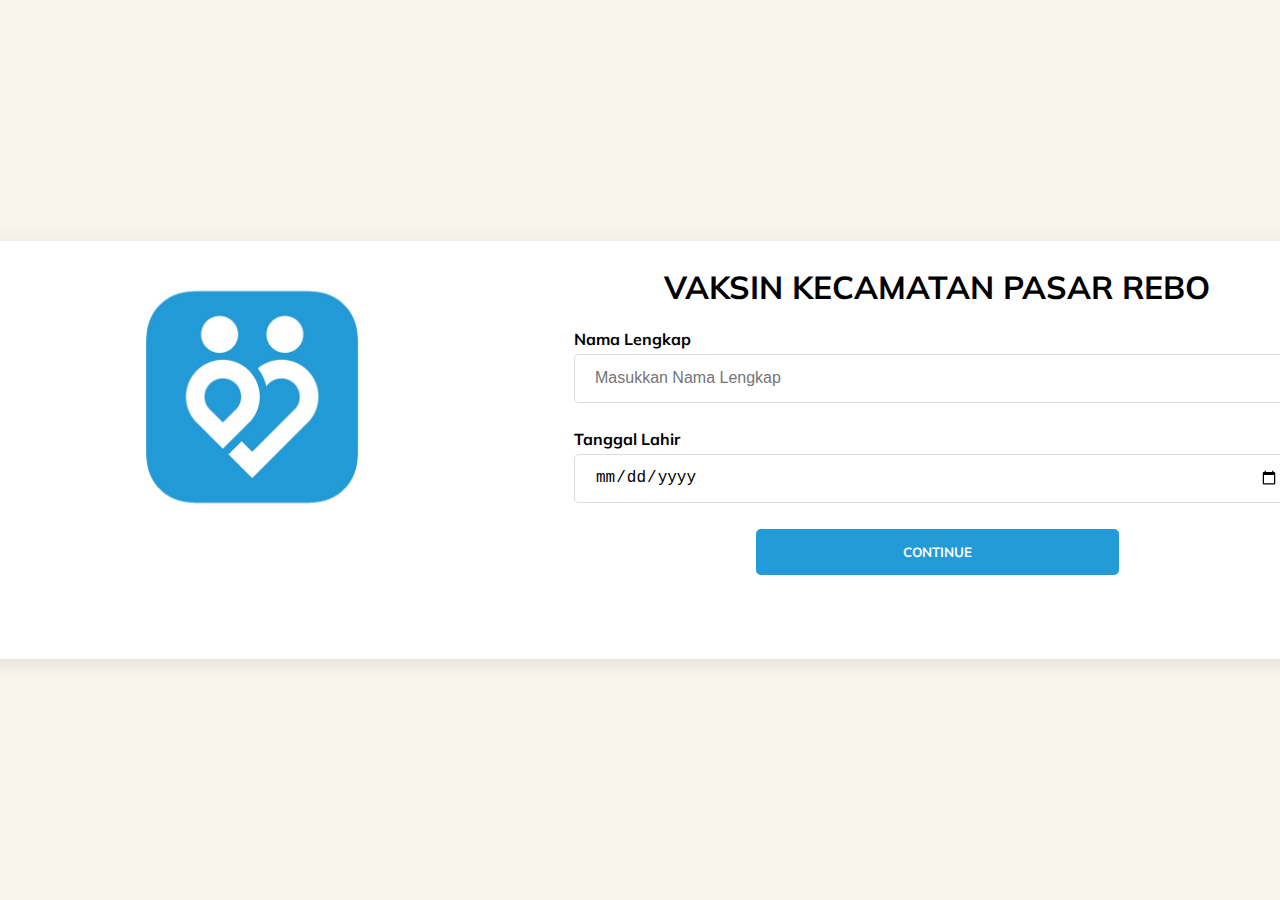
<file: index.html>
<!DOCTYPE html>
<html lang="en">

<head>
    <meta charset="UTF-8">
    <meta http-equiv="X-UA-Compatible" content="IE=edge">
    <meta name="viewport" content="width=device-width, initial-scale=1.0">
    <link rel="stylesheet" href="style.css">
    <link rel="stylesheet"
        href="https://fonts.googleapis.com/css2?family=Carter+One&family=Fredoka+One&family=Maven+Pro:wght@400;500&family=Mulish:wght@500;800&display=swap">
    <title>Landing Page | Registration</title>
</head>

<body style="background-image :url(https://pusatinformasitraining.com/wp-content/uploads/2020/06/13986.jpg)">
    <div class="popup-container" id="popupContainer">
        <div class="popup-box">
            <h2>Selamat
                <span class="input-popup" id="namePopUp">Andrizal Chaidar</span>
                kamu sudah terdaftar untuk vaksin
            </h2>
            <h4>Lokasi untuk vaksinasi kamu berada di
                <span class="input-popup" id="lokasiPopUp">SDN 05 KALISARI, Kec. Pasar Rebo, Kel. Kalisari</span>
                pada tanggal
                <span class="input-popup" id="waktuPopUp">5 februari 2022</span>
                pukul
                <span class="input-popup" id="jamPopUp">07:00 WIB</span>
            </h4>
            <div id="countdown" class="countdown">
                <div class="time">
                    <h2 id="days"></h2>
                    <small>Days</small>
                </div>
                <div class="time">
                    <h2 id="hours"></h2>
                    <small>Hours</small>
                </div>
                <div class="time">
                    <h2 id="minutes"></h2>
                    <small>Minutes</small>
                </div>
                <div class="time">
                    <h2 id="seconds"></h2>
                    <small>Seconds</small>
                </div>
            </div>
            <div class="button">
                <button id="popUpBtn">close</button>
            </div>
        </div>
    </div>
    <div class="container">
        <div class="icon" style="width: 45%;">
            <img src="WhatsApp Image 2022-01-27 at 14.41.06 (1).jpeg">
        </div>
        <div class="form">
            <h1>VAKSIN KECAMATAN PASAR REBO</h1>
            <form>
                <div class="input-form">
                    <div class="full-name">
                        <div class="first-name">
                            <label for="fname">
                                <b>Nama Lengkap</b>
                            </label>
                            <input required type="text" id="fname" name="fname" placeholder="Masukkan Nama Lengkap">
                            <div class="failed-form" id="nameFailed">Nama tidak boleh kosong</div>
                        </div>
                    </div>
                    <label for="tanggalLahir"><b>Tanggal Lahir</b></label>
                    <input required type="date" id="tanggalLahir" name="tanggalLahir" required>
                    <div class="failed-form" id="dateFailed">Tanggal lahir tidak boleh kosong</div>
                </div>
                <div class="button">
                    <button id="submit-button" type="submit">CONTINUE</button>
                </div>
            </form>
        </div>
    </div>
    <script type="module" src="index.js"></script>
</body>

</html>
</file>
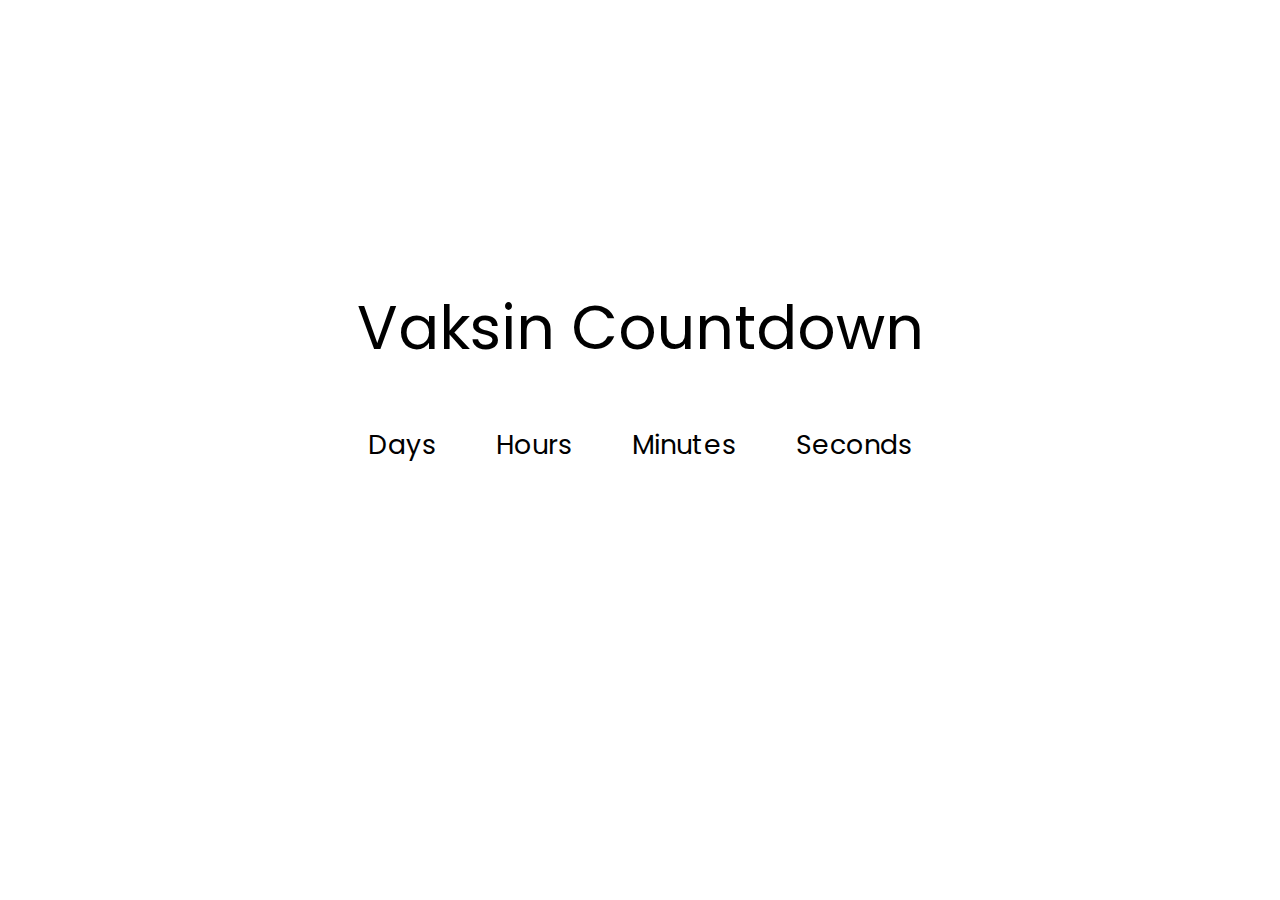
<file: countdown.html>
<html lang="en">

<head>
 <meta charset="UTF-8" />
 <meta name="viewport" content="width=device-width, initial-scale=1.0" />
 <meta http-equiv="X-UA-Compatible" content="ie=edge" /> 
 <link rel="stylesheet" href="styleCountdown.css"/> 
 <title>New Year Countdown</title> 
</head>

<body>

 <h1>Vaksin Countdown</h1>

 <div id="countdown" class="countdown">

  <div class="time">
   <h2 id="days"></h2>
   <small>Days</small>
  </div>

  <div class="time">
   <h2 id="hours"></h2>
   <small>Hours</small>
  </div>

  <div class="time">
   <h2 id="minutes"></h2>
   <small>Minutes</small>
  </div>

  <div class="time">
   <h2 id="seconds"></h2>
   <small>Seconds</small>
  </div>

 </div>

 <script src="app.js"></script>
</body>
</html>
</file>
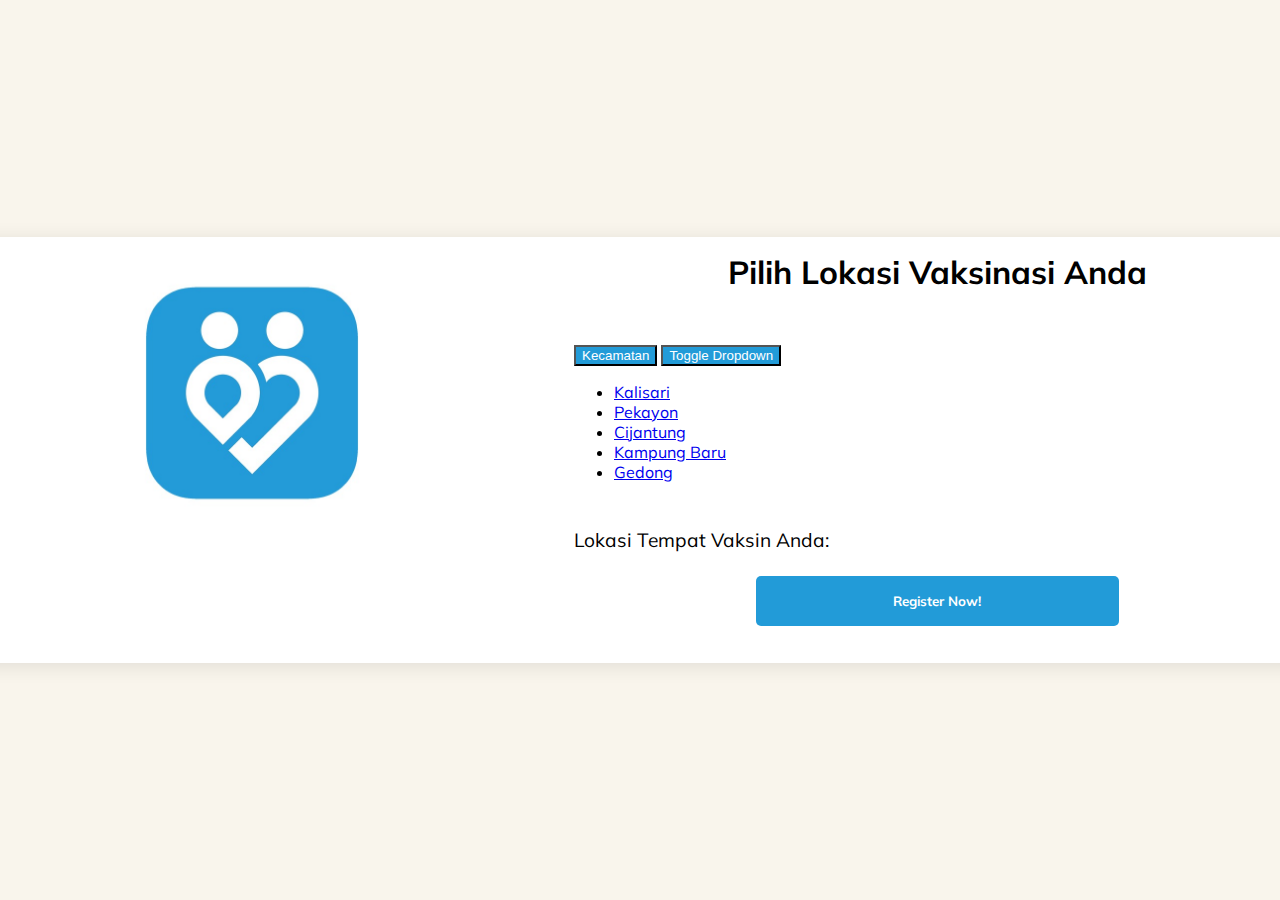
<file: index2.html>
<!doctype html>
<html lang="en">

<head>

    <meta charset="utf-8">
    <meta name="viewport" content="width=device-width, initial-scale=1">
    <meta http-equiv="X-UA-Compatible" content="IE=edge">
    <link type="text/css" rel="stylesheet" href="style2.css">
    <link rel="stylesheet"
        href="https://fonts.googleapis.com/css2?family=Carter+One&family=Fredoka+One&family=Maven+Pro:wght@400;500&family=Mulish:wght@500;800&display=swap">
    <title>Registration Form</title>

    <!-- Bootstrap CSS -->
    <link href="https://cdn.jsdelivr.net/npm/bootstrap@5.1.3/dist/css/bootstrap.min.css" rel="stylesheet"
        integrity="sha384-1BmE4kWBq78iYhFldvKuhfTAU6auU8tT94WrHftjDbrCEXSU1oBoqyl2QvZ6jIW3" crossorigin="anonymous">

    <title>Hello, world!</title>
</head>

<body style="background-image :url(https://pusatinformasitraining.com/wp-content/uploads/2020/06/13986.jpg)">
    <div class="popup-container" id="popupContainer">
        <div class="popup-box">
            <h2>Selamat
                <span class="input-popup" id="namePopUp">Andrizal Chaidar</span>
                kamu berhasil mendaftar untuk antrian vaksin
            </h2>
            <h4>Lokasi untuk vaksinasi kamu berada di
                <span class="input-popup" id="lokasiPopUp">SDN 05 KALISARI, Kec. Pasar Rebo, Kel. Kalisari</span>
                pada tanggal
                <span class="input-popup" id="waktuPopUp">5 februari 2022</span>
                pukul
                <span class="input-popup" id="jamPopUp">07:00 WIB</span>
            </h4>
            <div id="countdown" class="countdown">
                <div class="time">
                    <h2 id="days"></h2>
                    <small>Days</small>
                </div>
                <div class="time">
                    <h2 id="hours"></h2>
                    <small>Hours</small>
                </div>
                <div class="time">
                    <h2 id="minutes"></h2>
                    <small>Minutes</small>
                </div>
                <div class="time">
                    <h2 id="seconds"></h2>
                    <small>Seconds</small>
                </div>
            </div>
            <div class="button">
                <button id="popUpBtn">close</button>
            </div>
        </div>
    </div>
    <div class="containerP2">
        <div class="icon" style="width: 45%; height: 10%; display: flex;">
            <img src="WhatsApp Image 2022-01-27 at 14.41.06 (1).jpeg">
        </div>
        <div class="form" style="display: flex;flex-direction: column;">
            <h1 style="margin-top: 10px;">Pilih Lokasi Vaksinasi Anda</h1>
            <!-- Example split danger button -->
            <div class="btn-group">
                <button type="button" class="btn">Kecamatan</button>
                <button type="button" class="btn dropdown-toggle dropdown-toggle-split" data-bs-toggle="dropdown"
                    aria-expanded="false">
                    <span class="visually-hidden">Toggle Dropdown</span>
                </button>
                <ul class="dropdown-menu">
                    <li><a class="dropdown-item kel" href="#">Kalisari</a>
                        <ul class="submenu2" id="xsari">
                            <li><a class="dropdown-item" id="SDN_05" href="#">SDN 05 Kalisari</a></li>
                            <li><a class="dropdown-item" id="GOR_Kalisari" href="#">GOR Kalisari</a></li>
                            <li><a class="dropdown-item" id="GOR_Ciracas" href="#">GOR Ciracas</a></li>
                            <li><a class="dropdown-item" id="Puskesmas_Kalisari" href="#">Puskesmas Kalisari</a></li>
                            <li><a class="dropdown-item" id="SMP_179" href="#">SMPN 179 Kalisari</a></li>
                        </ul>
                    </li>
                    <li><a class="dropdown-item kel" href="#">Pekayon</a>
                        <ul class="submenu3" id="pkyn">
                            <li><a class="dropdown-item" id="SMP_184" href="#">SMPN 184 Pekayon</a></li>
                            <li><a class="dropdown-item" id="Puskesmas_Pekayon" href="#">Puskesmas Pekayon</a></li>
                            <li><a class="dropdown-item" id="SMAN_106" href="#">SMAN 106 Jakarta</a></li>
                            <li><a class="dropdown-item" id="SDN_Pekayon" href="#">SDN Pekayon 09 Pagi</a></li>
                        </ul>
                    </li>
                    <li><a class="dropdown-item kel" href="#">Cijantung</a>
                        <ul class="submenu4" id="cjtng">
                            <li><a class="dropdown-item" id="RS_Kesdam" href="#">RS Kesdam Jaya Cijantung</a></li>
                            <li><a class="dropdown-item" id="SMPN_251" href="#">SMP Negri 251</a></li>
                            <li><a class="dropdown-item" id="Bayu_Yudha" href="#">Bayu Yudha Arena</a></li>
                            <li><a class="dropdown-item" id="SMPN_217" href="#">SMP Negri 217 Jakarta</a></li>
                            <li><a class="dropdown-item" id="STKIP_Kusumanegara" href="#">STKIP Kusumanegara</a></li>
                        </ul>
                    </li>
                    <li><a class="dropdown-item kel" href="#">Kampung Baru</a>
                        <ul class="submenu5" id="kpgbr">
                            <li><a class="dropdown-item" id="SMAN_08" href="#">SMAN 38 Kampung Baru</a></li>
                            <li><a class="dropdown-item" id="Puskesmas_Kelurahan" href="#">Puskesmas Kelurahan Baru</a>
                            </li>
                            <li><a class="dropdown-item" id="SMAN_88" href="#">SMAN 88</a></li>
                        </ul>
                    </li>
                    <li><a class="dropdown-item kel" href="#">Gedong</a>
                        <ul class="submenu6" id="gdg">
                            <li><a class="dropdown-item" id="SDN_Gedong" href="#">SDN Gedong 12</a></li>
                            <li><a class="dropdown-item" id="RS_Pasar" href="#">RS Pasar Rebo</a></li>
                            <li><a class="dropdown-item" id="KPAD_Cijantung" href="#">KPAD Cijantung</a></li>
                            <li><a class="dropdown-item" id="GOR_Bulutangkis" href="#">GOR Bulutangkis Garuda</a></li>
                        </ul>
                    </li>
                </ul>
            </div>
            <div>
                <div class="failed-form">Silahkan memilih tempat terlebih dahulu</div>
                <span class="nama-jalan-title">Lokasi Tempat Vaksin Anda:</span>
                <p class="nama-jalan" id="namaJalan"></p>
            </div>
            <div class="button">
                <button id="submit-button" type="submit">Register Now!</button>
            </div>
        </div>
    </div>

    <script type="module" src="index2.js"></script>
    <script src="https://cdn.jsdelivr.net/npm/bootstrap@5.1.3/dist/js/bootstrap.bundle.min.js"
        integrity="sha384-ka7Sk0Gln4gmtz2MlQnikT1wXgYsOg+OMhuP+IlRH9sENBO0LRn5q+8nbTov4+1p"
        crossorigin="anonymous"></script>
</body>

</html>
</file>
<file: style.css>
body {
  height: 100vh;
  display: flex;
  justify-content: center;
  align-items: center;
  margin: 0;
  background-color: #f9f5ec;
}

.container {
  display: flex;
  border-radius: 10px;
  box-shadow: 3px 3px 20px rgba(0, 0, 0, 0.1);
  background-color: white;
  margin-left: 116px;
  margin-right: 116px;
  min-height: 418px;
  min-width: 1370px;
}

.icon {
 box-sizing: border-box;
 }

.icon img {
  width: 100%;
  border-radius: 10px 0 0 10px;
}

.form {
  width: 55%;
  padding: 0px 25px;
  font-family: "Mulish", sans-serif;
  padding-top:  5px;
}

.form h1 {
  font-family: "Mulish", sans-serif, cursive;
  text-align: center;
}

.input-form {
  display: flex;
  flex-direction: column;
}

.full-name {
  display: flex;
  justify-content: space-between;
}

.first-name {
  display: flex;
  flex-direction: column;
  width: 100%;
}

.last-name {
  display: flex;
  flex-direction: column;
  width: 48%;
}

.button {
  display: flex;
  justify-content: center;
  align-items: center;
  margin-bottom: 20px;
}

.button button {
  border: 0;
  width: 50%;
  cursor: pointer;
  padding: 15px 0;
  border-radius: 5px;
  font-family: "Mulish", sans-serif;
  font-weight: bold;
  color: white;
  background-color: #229bd8;
}

label {
  margin-bottom: 5px;
}

input {
  height: 15px;
  margin-bottom: 0px;
  padding: 16px 20px;
  border-style: solid;
  border-width: 1px;
  border-color: rgba(44, 45, 54, 0.17);
  border-radius: 5px;
  -webkit-transition: border-color 0.2s ease;
  transition: border-color 0.2s ease;
  font-size: 16px;
  line-height: 24px;
}

#failed{
  color: white;
  font-family: "Mulish", sans-serif;
  text-align: center;
  position:absolute;
  z-index: 50;
  font-size: 40px;
  background-color: #229bd8;
  padding: 100px;
  display: flex;
  width: 25vw;
  border: 2px solid#ffffe6;
  border-radius: 5px
}

#okayButton{
  border: 2px solid#ffffe6;
  color: #002266;
  font-family: "Mulish", sans-serif;
  border-radius: 8px;
  text-align: center;
  position:absolute;
  z-index: 51;
  font-size: 30px;
  background-color: #cceeff;
  padding: 10px;
  margin-top: 13vw;
  display: flex;
  cursor: pointer;
}

.failed-form {
  color: red;
  margin-bottom: 10px;
  visibility: hidden;
  font-size: 0.8rem;
}

.popup-container {
  font-family: "Mulish", sans-serif;
  z-index: 99999;
  position: fixed;
  background: rgba(255, 255, 255, 0.1);
  backdrop-filter: blur(10px);
  width: 100%;
  height: 100vh;
  display: flex;
  justify-content: center;
  align-items: center;
  visibility: hidden;
}

.popup-box {
  position: relative  ;
  background: rgba(255, 255, 255, 0.9);
  width: 750px;
  height: 450px;
  display: flex;
  align-items: center;
  flex-direction: column;
  border: 3px solid rgb(34, 155, 216, 0.08);
  border-radius: 20px;
}

.popup-box > h2 {
  text-align: center;
  padding: 1.5rem;
  font-size: 1.7rem;
}

.popup-box > h4 {
  text-align: center;
  padding: 0 1.5rem 0 1.5rem;
  margin-bottom: 0;
  margin-top: 50px;
  font-size: 1.1rem;
}

.popup-box .countdown {
  padding: 0rem;
  font-size: 3rem;
  margin-top: 20px;
}

.popup-box > .button {
  margin-top: 0;
}

.button #popUpBtn {
  width: 100px;
  font-size: 1rem;

}

.input-popup {
  color: #229bd8;
}

.time {
	display: flex;
	flex-direction: column;
	align-items: center;
	justify-content: center;
	margin: 15px;
}

 .time h2 {
	font-weight: bold;
	font-size: 30px;
	line-height: 1;
	margin: 0 0 0px;
}

@media (max-width: 300px) {

	h1 {
		font-size: 30px;
	}

	.time {
		margin: 5px;
	}

	.time h2 {
		font-size: 20px;
	}

	.time small {
		font-size: 20px;
	}
}

.countdown {
	display: flex;
	transform: scale(1);
  font-weight: normal;
	font-size: 15px;
}

.active{
  visibility: visible;
}
</file>
<file: styleCountdown.css>
@import url('https://fonts.googleapis.com/css2?family=Poppins:wght@300;400;700&display=swap');

* {
	box-sizing: border-box;
}

body {
	background-image: url(https://images.unsplash.com/photo-1517299321609-52687d1bc55a?ixid=MXwxMjA3fDB8MHxwaG90by1wYWdlfHx8fGVufDB8fHw%3D&ixlib=rb-1.2.1&auto=format&fit=crop&w=750&q=80);
	background-repeat: no-repeat;
	background-size: cover;
	background-position: center center;
	height: 100vh;
	font-family: "Poppins", sans-serif;
	display: flex;
	flex-direction: column;
	align-items: center;
	justify-content: center;
	text-align: center;
	margin: 0;
	overflow: hidden;
}

h1 {
	font-weight: normal;
	font-size: 60px;
	margin: -150px 0 40px;
}

.countdown {
	display: flex;
	transform: scale(2);
}

.time {
	display: flex;
	flex-direction: column;
	align-items: center;
	justify-content: center;
	margin: 15px;
}

.time h2 {
	font-weight: bold;
	font-size: 36px;
	line-height: 1;
	margin: 0 0 5px;
}

@media (max-width: 500px) {
	h1 {
		font-size: 45px;
	}
	.time {
		margin: 5px;
	}
	.time h2 {
		font-size: 12px;
	}
	.time small {
		font-size: 10px;
	}
}
</file>
<file: style2.css>
body {
  height: 100vh;
  display: flex;
  justify-content: center;
  align-items: center;
  margin: 0;
  background-color: #f9f5ec;
}

.containerP2 {
  display: flex;
  border-radius: 10px;
  box-shadow: 3px 3px 20px rgba(0, 0, 0, 0.1);
  background-color: white;
  margin-left: 116px;
  margin-right: 116px;
  min-height: 418px;
  min-width: 1370px;
}

.icon img {
  width: 100%;
  border-radius: 10px 0 0 10px;
  height: 100%;
}

.form {
  width: 55%;
  padding: 5px 25px;
  font-family: "Mulish", sans-serif;
}

.form h1 {
  font-family: "Mulish", sans-serif;
  text-align: center;
}


label {
  margin-bottom: 5px;
}

input {
  height: 15px;
  margin-bottom: 10px;
  padding: 16px 20px;
  border-style: solid;
  border-width: 1px;
  border-color: rgba(44, 45, 54, 0.17);
  border-radius: 5px;
  -webkit-transition: border-color 0.2s ease;
  transition: border-color 0.2s ease;
  font-size: 16px;
  line-height: 24px;
}
.btn-group{
  padding-top: 30px;
}

.btn-group .btn{
  background-color: #229bd8;
  color: white;
}


.submenu2{
  position: absolute;
  left: 100%;
  top: 10px;
  display: none;
  background-color: white;
  border-style: solid;
  border-width: 1px;
  border-color: rgba(44, 45, 54, 0.17);
  border-radius: 5px;
}

.dropdown-menu li:hover > .submenu2{
  display: block;
}

.submenu3{
  position: absolute;
  left: 100%;
  top: 40px;
  display: none;
  background-color: white;
  border-style: solid;
  border-width: 1px;
  border-color: rgba(44, 45, 54, 0.17);
  border-radius: 5px;
}

.dropdown-menu li:hover > .submenu3{
  display: block;
}

.submenu4{
  position: absolute;
  left: 100%;
  top: 70px;
  display: none;
  background-color: white;
  border-style: solid;
  border-width: 1px;
  border-color: rgba(44, 45, 54, 0.17);
  border-radius: 5px;
}

.dropdown-menu li:hover > .submenu4{
  display: block;
}

.submenu5{
  position: absolute;
  left: 100%;
  top: 105px;
  display: none;
  background-color: white;
  border-style: solid;
  border-width: 1px;
  border-color: rgba(44, 45, 54, 0.17);
  border-radius: 5px;
}

.dropdown-menu li:hover > .submenu5{
  display: block;
}

.submenu6{
  position: absolute;
  left: 100%;
  top: 135px;
  display: none;
  background-color: white;
  border-style: solid;
  border-width: 1px;
  border-color: rgba(44, 45, 54, 0.17);
  border-radius: 5px;
}

.dropdown-menu li:hover > .submenu6{
  display: block;
}

.button {
  height: 80%;
  display: flex;
  justify-content: center;
  align-items: end;
  padding-bottom: 2rem;
}

.button button {
  border: 0;
  width: 50%;
  height: 50px;
  cursor: pointer;
  padding: 15px 0;
  border-radius: 5px;
  font-family: "Mulish", sans-serif;
  font-weight: bold;
  color: white;
  background-color: #229bd8;
}

.failed-form {
    color: red;
    margin-bottom: 10px;
    visibility: hidden;
    font-size: 1rem;
}

.popup-container {
  font-family: "Mulish", sans-serif;
  z-index: 99999;
  position: fixed;
  background: rgba(255, 255, 255, 0.1);
  backdrop-filter: blur(10px);
  width: 100%;
  height: 100vh;
  display: flex;
  justify-content: center;
  align-items: center;
  visibility: hidden;
}

.popup-box {
  position: relative  ;
  background: rgba(255, 255, 255, 0.9);
  width: 750px;
  height: 450px;
  display: flex;
  align-items: center;
  flex-direction: column;
  border: 3px solid rgb(34, 155, 216, 0.08);
  border-radius: 20px;
}

.popup-box > h2 {
  text-align: center;
  padding: 1.5rem;
  font-size: 1.7rem;
}

.popup-box > h4 {
  text-align: center;
  padding: 0 1.5rem 0 1.5rem;
  margin-bottom: 0;
  margin-top: 50px;
  font-size: 1.1rem;
}

.popup-box .countdown {
  padding: 0rem;
  font-size: 3rem;
  margin-top: 20px;
}

.popup-box > .button {
  margin-top: 0;
}

.button #popUpBtn {
  width: 100px;
  font-size: 1rem;

}

.input-popup {
  color: #229bd8;
}

.time {
	display: flex;
	flex-direction: column;
	align-items: center;
	justify-content: center;
	margin: 15px;
}

 .time h2 {
	font-weight: bold;
	font-size: 30px;
	line-height: 1;
	margin: 0 0 0px;
}

@media (max-width: 300px) {

	h1 {
		font-size: 30px;
	}

	.time {
		margin: 5px;
	}

	.time h2 {
		font-size: 20px;
	}

	.time small {
		font-size: 20px;
	}
}

.countdown {
	display: flex;
	transform: scale(1);
  font-weight: normal;
	font-size: 15px;
}


.nama-jalan {
  font-size: 1.5rem;
  font-weight: bold;
}

.nama-jalan-title {
  font-size: 1.2rem;
  font-weight: normal;
}

.active{
  visibility: visible;
}
</file>
